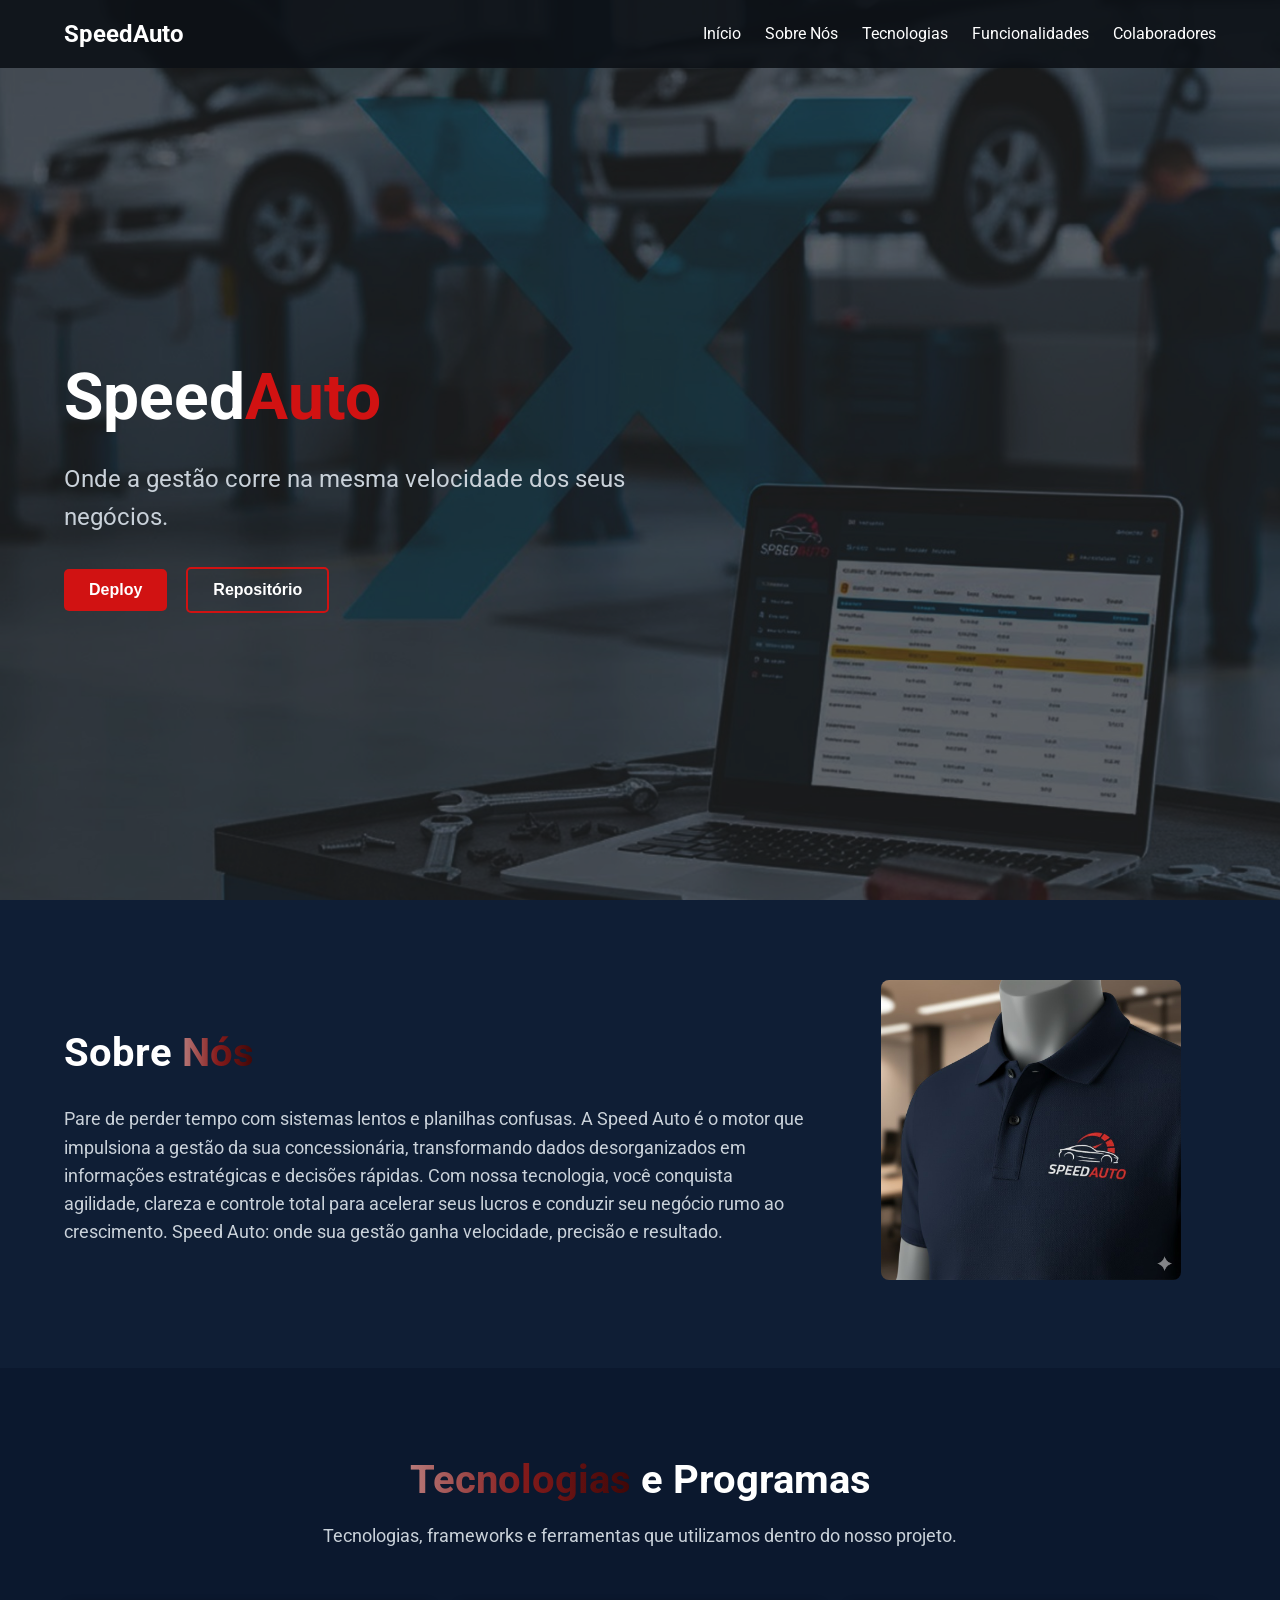
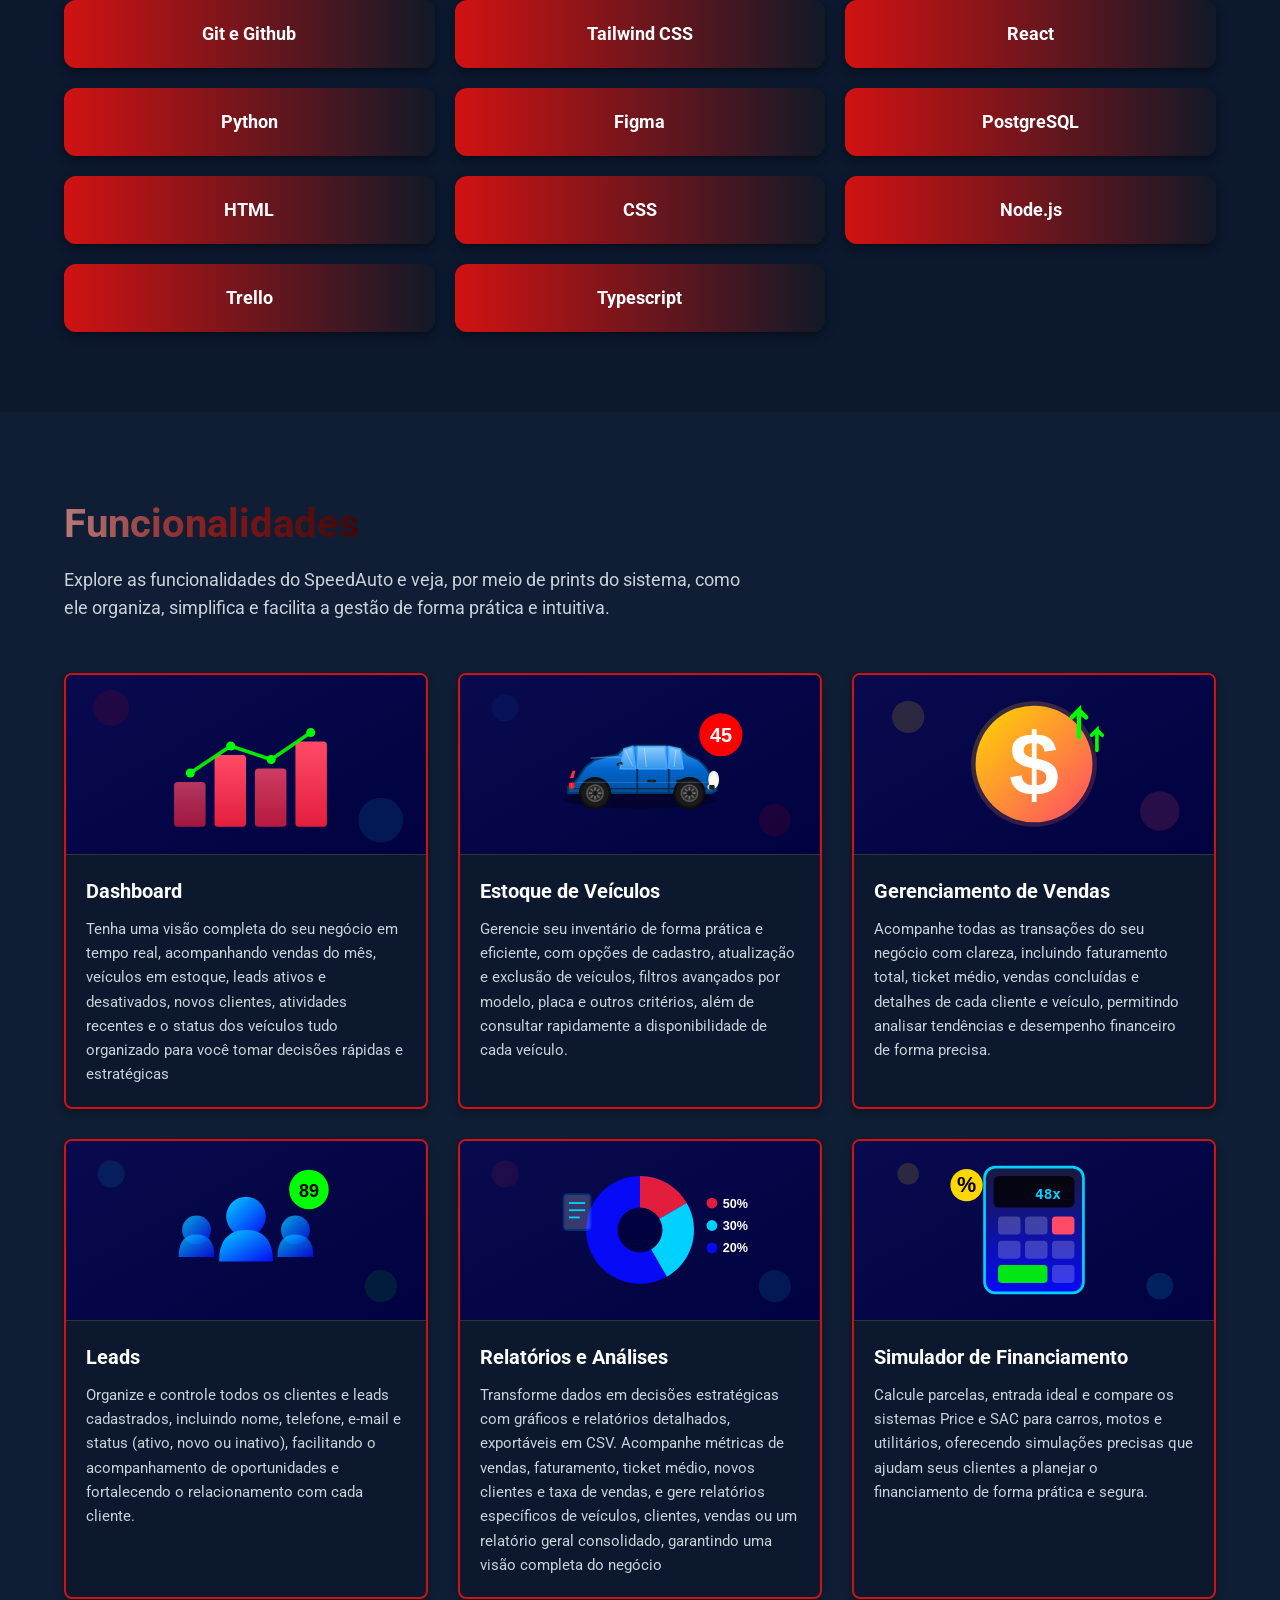
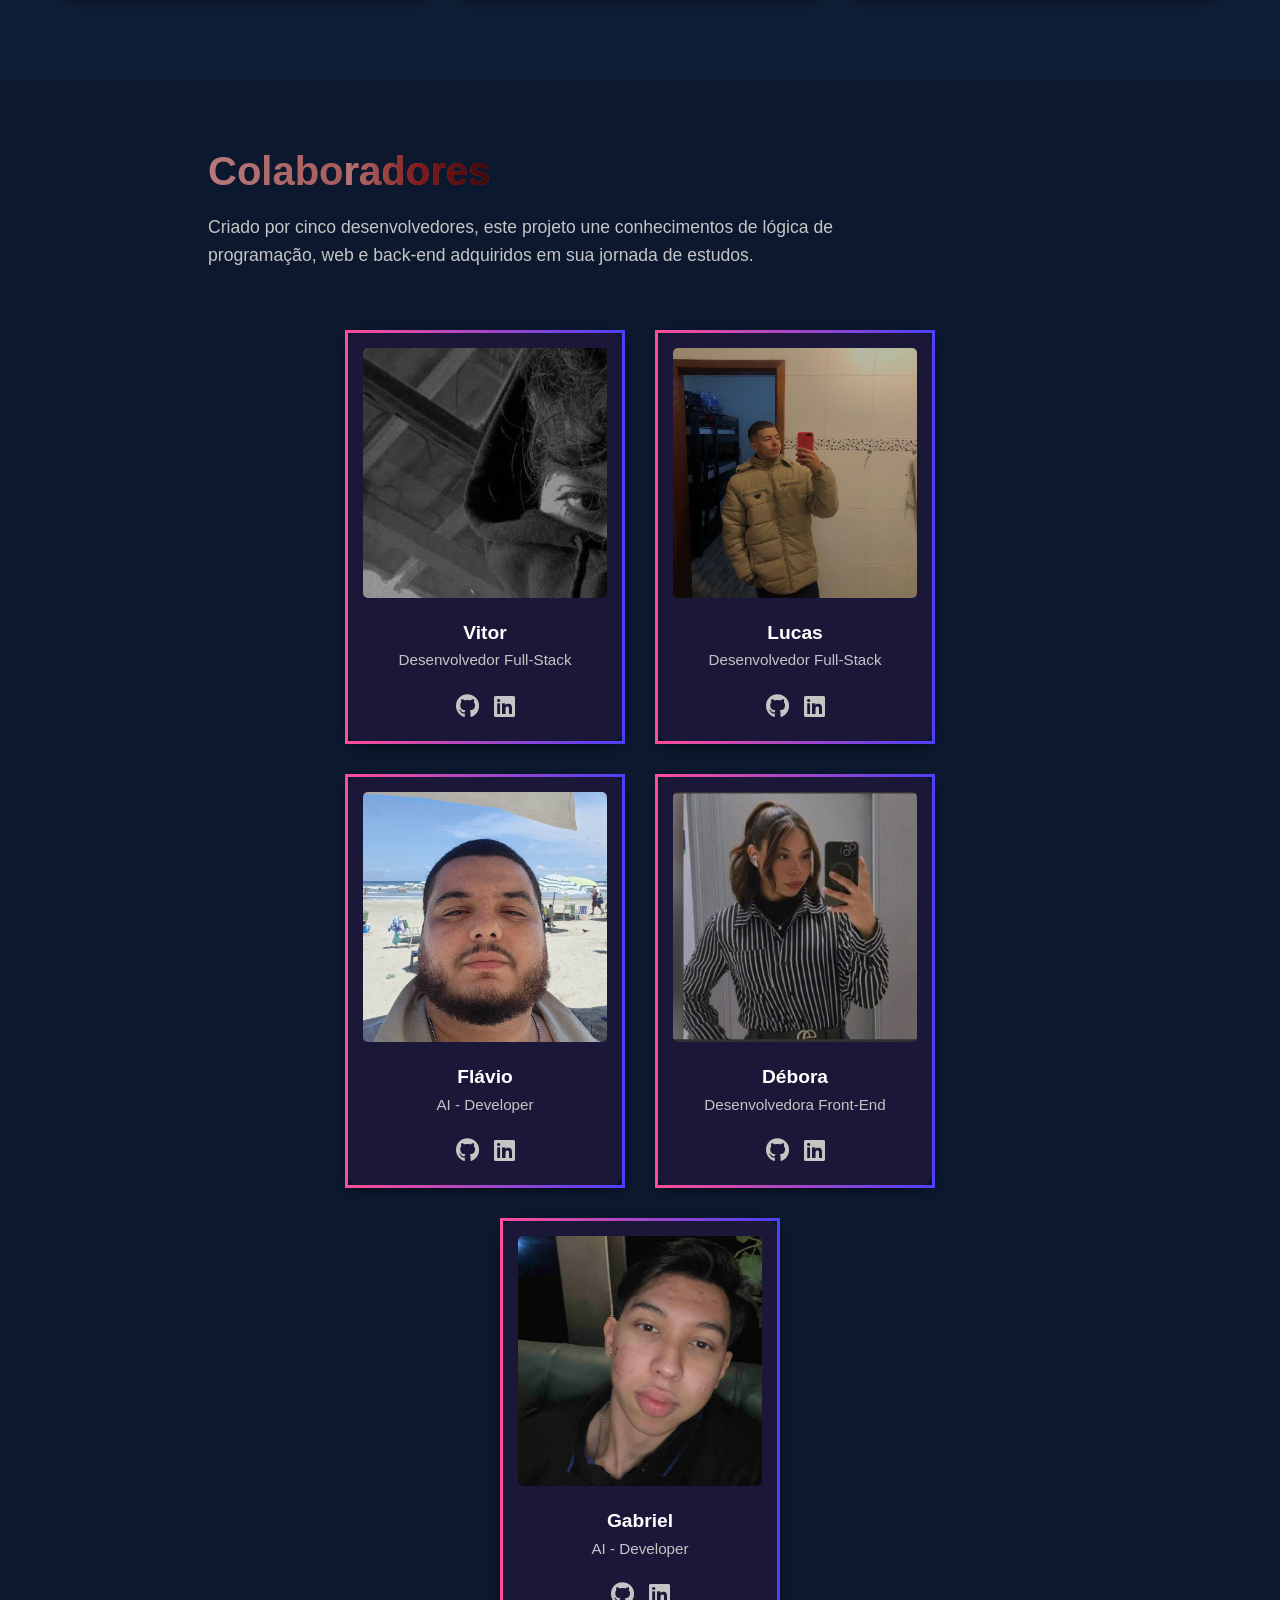
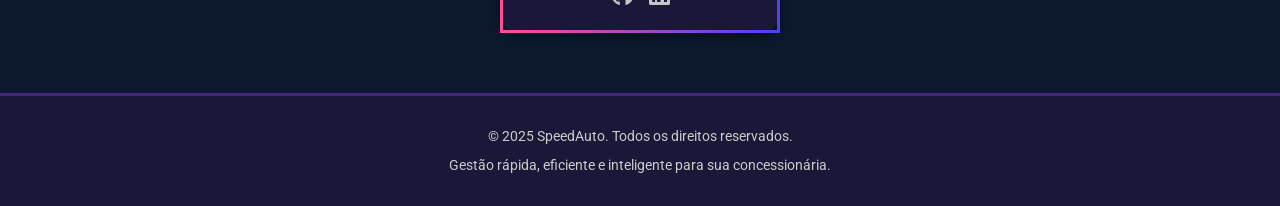
<file: index.html>
<!DOCTYPE html>
<html lang="pt-BR">

<head>
    <meta charset="UTF-8">
    <meta name="viewport" content="width=device-width, initial-scale=1.0">
    <title>SpeedAuto - Gestão na velocidade do seu negócio</title>
    <link rel="stylesheet" href="/styles/style.css">
    <link rel="shortcut icon" href="/img/Logo-Completa-SpeedAuto.ico" type="image/x-icon">
    <link href="https://fonts.googleapis.com/css2?family=Roboto:wght@400;700&display=swap" rel="stylesheet">
    <link rel="stylesheet" href="https://cdnjs.cloudflare.com/ajax/libs/font-awesome/5.15.4/css/all.min.css">
</head>

<body>

    <header>
        <div class="container">
            <div class="logo">SpeedAuto</div>
            <nav>
                <a href="#inicio">Início</a>
                <a href="#sobre">Sobre Nós</a>
                <a href="#tecnologias">Tecnologias</a>
                <a href="#funcionalidades">Funcionalidades</a>
                <a href="#colaboradores">Colaboradores</a>
            </nav>
        </div>
    </header>

    <section class="hero-section" id="inicio">
        <div class="overlay"></div>
        <div class="container content">
            <div class="hero-text">
                <h1>Speed<span class="auto-highlight">Auto</span></h1>
                <p>Onde a gestão corre na mesma velocidade dos seus negócios.</p>
                <div class="hero-actions">
                    <button class="btn deploy" data-link="https://speedauto-dun.vercel.app">Deploy</button>
                    <button class="btn repositorio"
                        data-link="https://github.com/lukinhasc-dev/speedauto">Repositório</button>
                </div>
            </div>
        </div>
    </section>

    <script>
        const buttons = document.querySelectorAll('.hero-actions button');

        buttons.forEach(btn => {
            btn.addEventListener('click', () => {
                const link = btn.getAttribute('data-link');
                window.open(link, '_blank'); // abre em nova aba
            });
        });
    </script>

    <section class="about-section" id="sobre">
        <div class="container">
            <div class="about-content">
                <div class="about-text">
                    <h2>Sobre <span class="highlight">Nós</span></h2>
                    <p>Pare de perder tempo com sistemas lentos e planilhas confusas.
                        A Speed Auto é o motor que impulsiona a gestão da sua concessionária, transformando dados
                        desorganizados em informações estratégicas e decisões rápidas.
                        Com nossa tecnologia, você conquista agilidade, clareza e controle total para acelerar seus
                        lucros e conduzir seu negócio rumo ao crescimento.
                        Speed Auto: onde sua gestão ganha velocidade, precisão e resultado.</p>
                </div>
                <div class="about-image">
                    <img src="/img/camiseta.html.jpeg" alt="Camisa SpeedAuto">
                </div>
            </div>
        </div>
    </section>

    <section class="tech-section" id="tecnologias">
        <div class="container">
            <h2 class="section-title">
                <span class="highlight">Tecnologias</span> e Programas
            </h2>
            <p class="subtitle">Tecnologias, frameworks e ferramentas que utilizamos dentro do nosso projeto.</p>

            <div class="tech-grid">
                <div class="tech-item">Git e Github</div>
                <div class="tech-item">Tailwind CSS</div>
                <div class="tech-item">React</div>
                <div class="tech-item">Python</div>
                <div class="tech-item">Figma</div>
                <div class="tech-item">PostgreSQL</div>
                <div class="tech-item">HTML</div>
                <div class="tech-item">CSS</div>
                <div class="tech-item">Node.js</div>
                <div class="tech-item">Trello</div>
                <div class="tech-item">Typescript</div>
            </div>
        </div>
    </section>

    <footer>
    </footer>

    <section class="funcionalidades-section" id="funcionalidades">
        <div class="container">
            <h2 class="section-title">
                <span class="highlight">Funcionalidades</span>
            </h2>

            <p class="section-subtitle">
                Explore as funcionalidades do SpeedAuto e veja, por meio de prints do sistema,
                como ele organiza, simplifica e facilita a gestão de forma prática e intuitiva.
            </p>

            <div class="cards-grid">

                <div class="feature-card highlighted-card">
                    <div class="card-image-placeholder">
                        <img src="/svg/dashboard.svg" alt="Print da funcionalidade Dashboard">
                    </div>
                    <div class="card-content">
                        <h3>Dashboard</h3>
                        <p>Tenha uma visão completa do seu negócio em tempo real, acompanhando vendas do mês, veículos
                            em estoque, leads ativos e desativados, novos clientes, atividades recentes e o status dos
                            veículos tudo organizado para você tomar decisões rápidas e estratégicas
                        <p>
                    </div>
                </div>

                <div class="feature-card highlighted-card">
                    <div class="card-image-placeholder">
                        <img src="/svg/estoque.svg" alt="Print da funcionalidade Estoque de veiculos">
                    </div>
                    <div class="card-content">
                        <h3>Estoque de Veículos</h3>
                        <p>Gerencie seu inventário de forma prática e eficiente, com opções de cadastro, atualização e
                            exclusão de veículos, filtros avançados por modelo, placa e outros critérios, além de
                            consultar rapidamente a disponibilidade de cada veículo.
                        <p>
                    </div>
                </div>

                <div class="feature-card highlighted-card">
                    <div class="card-image-placeholder">
                        <img src="/svg/vendas.svg" alt="Gerenciamento de Vendas">
                    </div>
                    <div class="card-content">
                        <h3>Gerenciamento de Vendas</h3>
                        <p>Acompanhe todas as transações do seu negócio com clareza, incluindo faturamento total, ticket
                            médio, vendas concluídas e detalhes de cada cliente e veículo, permitindo analisar
                            tendências e desempenho financeiro de forma precisa.</p>
                    </div>
                </div>


                <div class="feature-card highlighted-card">
                    <div class="card-image-placeholder">
                        <img src="/svg/clientes.svg" alt="Leads">
                    </div>
                    <div class="card-content">
                        <h3>Leads</h3>
                        <p>Organize e controle todos os clientes e leads cadastrados, incluindo nome, telefone, e-mail e
                            status (ativo, novo ou inativo), facilitando o acompanhamento de oportunidades e
                            fortalecendo o relacionamento com cada cliente.</p>
                    </div>
                </div>

                <div class="feature-card highlighted-card">
                    <div class="card-image-placeholder">
                        <img src="/svg/relatorios.svg" alt="Relatórios e Análises">
                    </div>
                    <div class="card-content">
                        <h3>Relatórios e Análises</h3>
                        <p> Transforme dados em decisões estratégicas com gráficos e relatórios detalhados, exportáveis
                            em CSV. Acompanhe métricas de vendas, faturamento, ticket médio, novos clientes e taxa de
                            vendas, e gere relatórios específicos de veículos, clientes, vendas ou um relatório geral
                            consolidado, garantindo uma visão completa do negócio</p>
                    </div>
                </div>

                <div class="feature-card highlighted-card">
                    <div class="card-image-placeholder">
                        <img src="/svg/financiamento.svg" alt="Simulador de Financiamento">
                    </div>
                    <div class="card-content">
                        <h3>Simulador de Financiamento</h3>
                        <p>Calcule parcelas, entrada ideal e compare os sistemas Price e SAC para carros, motos e
                            utilitários, oferecendo simulações precisas que ajudam seus clientes a planejar o
                            financiamento de forma prática e segura.</p>
                    </div>
                </div>


            </div>
        </div>
    </section>

    <section class="colaboradores-section" id="colaboradores">
        <div class="container">
            <h2 class="titulo-colaboradores">Colabo<span class="highlight">radores</span></h2>

            <p class="descricao">
                Criado por cinco desenvolvedores, este projeto une conhecimentos de lógica de programação, web e
                back-end adquiridos em sua jornada de estudos.
            </p>

            <div class="cards-container">

                <div class="card">
                    <div class="perfil">
                        <img src="/img/vitor.jpeg" alt="Foto de Vitor" class="perfil-img">
                    </div>
                    <h3 class="nome">Vitor</h3>
                    <p class="cargo">Desenvolvedor Full-Stack</p>

                    <div class="links-sociais">
                        <a data-link="https://github.com/vt-debug" onclick="window.open(this.dataset.link, '_blank')"
                            rel="noopener noreferrer">
                            <i class="fab fa-github"></i>
                        </a>

                        <a data-link="https://www.linkedin.com/in/vitor-alexandre-356aa42a7"
                            onclick="window.open(this.dataset.link, '_blank')" rel="noopener noreferrer">
                            <i class="fab fa-linkedin"></i>
                        </a>
                    </div>
                </div>

                <div class="card">
                    <div class="perfil">
                        <img src="/img/lucas.jpeg" alt="Foto de Lucas" class="perfil-img">
                    </div>
                    <h3 class="nome">Lucas</h3>
                    <p class="cargo">Desenvolvedor Full-Stack</p>

                    <div class="links-sociais">
                        <a data-link="https://github.com/lukinhasc-dev"
                            onclick="window.open(this.dataset.link, '_blank')" rel="noopener noreferrer">
                            <i class="fab fa-github"></i>
                        </a>

                        <a data-link="https://www.linkedin.com/in/lukinhasclessa/"
                            onclick="window.open(this.dataset.link, '_blank')" rel="noopener noreferrer">
                            <i class="fab fa-linkedin"></i>
                        </a>
                    </div>
                </div>

                <div class="card">
                    <div class="perfil">
                        <img src="/img/flavio.jpeg" alt="Foto de Flavio" class="perfil-img">
                    </div>
                    <h3 class="nome">Flávio</h3>
                    <p class="cargo">AI - Developer</p>

                    <div class="links-sociais">
                        <a data-link="https://github.com/FhVieira13" onclick="window.open(this.dataset.link, '_blank')"
                            rel="noopener noreferrer">
                            <i class="fab fa-github"></i>
                        </a>

                        <a data-link="https://www.linkedin.com/in/flavio-henrique-984951223/"
                            onclick="window.open(this.dataset.link, '_blank')" rel="noopener noreferrer">
                            <i class="fab fa-linkedin"></i>
                        </a>
                    </div>
                </div>

                <div class="card">
                    <div class="perfil">
                        <img src="/img/debora.jpeg" alt="Foto de Débora" class="perfil-img">
                    </div>
                    <h3 class="nome">Débora</h3>
                    <p class="cargo">Desenvolvedora Front-End</p>

                    <div class="links-sociais">
                        <a data-link="https://github.com/Dehhminiqz" onclick="window.open(this.dataset.link, '_blank')"
                            rel="noopener noreferrer">
                            <i class="fab fa-github"></i>
                        </a>

                        <a data-link="https://www.linkedin.com/in/debora-gon%C3%A7alves-de-oliveira-bb0501287/"
                            onclick="window.open(this.dataset.link, '_blank')" rel="noopener noreferrer">
                            <i class="fab fa-linkedin"></i>
                        </a>
                    </div>
                </div>

                <div class="card">
                    <div class="perfil">
                        <img src="/img/gabriel.png" alt="Foto de Gabriel" class="perfil-img">
                    </div>
                    <h3 class="nome">Gabriel</h3>
                    <p class="cargo">AI - Developer</p>

                    <div class="links-sociais">
                        <a data-link="https://github.com/Gabriel-Augusto05"
                            onclick="window.open(this.dataset.link, '_blank')" rel="noopener noreferrer">
                            <i class="fab fa-github"></i>
                        </a>

                        <a data-link="https://www.linkedin.com/in/augusto1605/"
                            onclick="window.open(this.dataset.link, '_blank')" rel="noopener noreferrer">
                            <i class="fab fa-linkedin"></i>
                        </a>
                    </div>
                </div>

            </div>
        </div>
    </section>

    <footer class="site-footer">
    <div class="container footer-content">
        <p>© 2025 SpeedAuto. Todos os direitos reservados.</p>
        <p>Gestão rápida, eficiente e inteligente para sua concessionária.</p>
    </div>
</footer>



</body>
</file>
<file: styles/style.css>
/* Variáveis de Cores */
:root {
    --primary-color: #d11212; /* Vermelho vibrante */
    --secondary-color: #121f37; /* Fundo escuro/quase preto */
    --text-color: #ffffff;
    --background-dark: #192230; /* Fundo de seção */
    --bar-color: #23272b; /* Cor da barra de progresso (fundo) */
}

* {
    margin: 0;
    padding: 0;
    box-sizing: border-box;
}

body {
    font-family: 'Roboto', sans-serif;
    color: var(--text-color);
    background-color: var(--secondary-color);
    line-height: 1.6;
}

.container {
    width: 90%;
    max-width: 1200px;
    margin: 0 auto;
}

.highlight {
    color: var(--primary-color);
}

.btn {
    padding: 10px 20px;
    border: none;
    border-radius: 5px;
    cursor: pointer;
    font-weight: bold;
    transition: background-color 0.3s;
}

/* --- Cabeçalho --- */
header {
    background-color: rgba(13, 17, 23, 0.9); /* Fundo semi-transparente */
    position: fixed;
    width: 100%;
    z-index: 100;
}

header .container {
    display: flex;
    justify-content: space-between;
    align-items: center;
    padding: 15px 0;
}

.logo {
    font-size: 1.5rem;
    font-weight: 700;
    color: var(--text-color);
}

nav a {
    color: var(--text-color);
    text-decoration: none;
    margin-left: 20px;
    transition: color 0.3s;
}

nav a:hover {
    color: var(--primary-color);
}

.btn-abrir {
    background-color: #2da44e; /* Botão verde para contraste */
    color: var(--text-color);
    padding: 8px 15px;
    margin-left: 20px;
    border: none;
    border-radius: 5px;
    cursor: pointer;
    font-weight: bold;
}

/* --- Hero Section --- */
.hero-section {
    position: relative;
    height: 100vh;
    display: flex;
    align-items: center;
    justify-content: center;
    text-align: left;
    /* Imagem de Fundo Placeholder */
    background-image: url('/img/fundo\ css.jpeg'); 
    background-size: cover;
    background-position: center;
}

.overlay {
    position: absolute;
    top: 0;
    left: 0;
    width: 100%;
    height: 100%;
    background: rgba(0, 0, 0, 0.6); /* Escurece a imagem */
}

.hero-section .content {
    position: relative;
    z-index: 1;
    display: flex;
    flex-direction: column;
    justify-content: center;
    height: 100%;
    padding-top: 60px; /* Ajusta por causa do cabeçalho fixo */
    
}

.hero-text {
    max-width: 600px;
}

.hero-text h1 {
    font-size: 4rem;
    font-weight: 700;
    margin-bottom: 10px;
}

.hero-text .auto-highlight {
    color: var(--primary-color);
}

.hero-text p {
    font-size: 1.5rem;
    margin-bottom: 30px;
    color: #c9d1d9;
}

.hero-actions .btn {
    margin-right: 15px;
    font-size: 1rem;
    padding: 12px 25px;
}

.deploy {
    background-color: var(--primary-color);
    color: var(--text-color);
}

.repositorio {
    background-color: transparent;
    border: 2px solid var(--primary-color);
    color: var(--text-color);
}

.about-section {
    padding: 80px 0;
    background-color: var(--background-dark);
}

.about-content {
    display: flex;
    gap: 40px;
    align-items: center;
}

.about-text {
    flex: 2;
}

.about-text h2 {
    font-size: 2.5rem;
    margin-bottom: 20px;
}

.about-text p {
    font-size: 1.1rem;
    color: #c9d1d9;
}

.about-image {
    flex: 1;
    text-align: center;
}

.about-image img {
    width: 100%;
    max-width: 300px;
    height: auto;
    border-radius: 8px;
    object-fit: cover;
}
.tech-section {
    padding: 80px 0;
    background-color: var(--secondary-color);
}

.tech-section h2 {
    font-size: 2.5rem;
    margin-bottom: 10px;
    text-align: center;
}

.tech-section .subtitle {
    text-align: center;
    color: #c9d1d9;
    margin-bottom: 50px;
    font-size: 1.1rem;
}

.tech-grid {
    display: flex;
    justify-content: center;
    flex-wrap: wrap;
    gap: 25px;
}

.tech-item {
    background: linear-gradient(90deg, #d11212, #111927);
    border-radius: 12px;
    color: #ffffff;
    font-weight: bold;
    font-size: 1.1rem;
    padding: 20px 30px;
    text-align: center;
    box-shadow: 0 4px 10px rgba(0, 0, 0, 0.4);
    transition: transform 0.3s ease, box-shadow 0.3s ease;
}
.tech-item:hover {
    transform: translateY(-6px);
    box-shadow: 0 6px 20px rgba(0, 0, 0, 0.6);
}

@media (min-width: 900px) {
    .tech-grid {
        display: grid;
        grid-template-columns: repeat(3, 1fr);
        gap: 20px;
    }
}
@media (max-width: 768px) {
    .tech-grid {
        grid-template-columns: 1fr 1fr;
    }
}
:root {
    --primary-color:#d11212; /* Vermelho vibrante */
    --secondary-color: #0b182e; /* Fundo escuro/quase preto */
    --text-color: #ffffff;
    --background-dark: #0f1e35; 
}
.container {
    width: 90%;
    max-width: 1200px;
    margin: 0 auto;
}

.highlight {
    background: linear-gradient(90deg, #f2eeee, #820e0e, #460909);
    -webkit-background-clip: text;
    -webkit-text-fill-color: transparent;
    background-clip: text;
    color: transparent;
}
.funcionalidades-section {
    padding: 80px 0;
    background-color: var(--background-dark, #192230); 
}

.section-title {
    font-size: 2.5rem;
    margin-bottom: 10px;
    text-align: left; 
    color: inherit; 
}

.section-subtitle {
    text-align: left; 
    color: #c9d1d9;
    margin-bottom: 50px;
    font-size: 1.1rem;
    max-width: 700px; 
}



.cards-grid {
    display: grid;
    
    grid-template-columns: repeat(3, 1fr); 
    gap: 30px;
}

.feature-card {
    background-color: var(--secondary-color, #111822);
    border-radius: 8px;
    box-shadow: 0 4px 10px rgba(0, 0, 0, 0.3);
    overflow: hidden;
    transition: transform 0.3s ease, box-shadow 0.3s ease;
    cursor: pointer;
}

/* Efeito ao passar o mouse */
.feature-card:hover {
    transform: translateY(-6px);
    box-shadow: 0 8px 20px rgba(0, 0, 0, 0.5);
}

.highlighted-card {
    border: 2px solid var(--primary-color, #d11212);
}

/* Área da Imagem */
.card-image-placeholder {
    width: 100%;
    height: 180px; 
    background-color: #0d121c; 
    border-bottom: 1px solid #333; 
    display: flex;
    justify-content: center;
    align-items: center;
}

.card-image-placeholder img {
    width: 100%;
    height: 100%;
    object-fit: cover; 
    display: block;
}

.card-content {
    padding: 20px;
}

.card-content h3 {
    font-size: 1.25rem;
    color: var(--text-color, #ffffff);
    margin-bottom: 10px;
}

.card-content p {
    font-size: 0.95rem;
    color: #c9d1d9;
}

@media (max-width: 900px) {
    .cards-grid {
        
        grid-template-columns: repeat(2, 1fr); 
    }
}

@media (max-width: 500px) {
    .cards-grid {
        
        grid-template-columns: 1fr; 
    }
    .section-title, .section-subtitle {
        text-align: center;
    }
}
.colaboradores-section {
    max-width: 1000px;
    width: 100%;
    margin: 60px auto; 
    padding: 0 20px;
    box-sizing: border-box;
    background: transparent; 
    color: #FFFFFF; 
    font-family: Arial, sans-serif;
}

.titulo-colaboradores {
    font-size: 2.5rem;
    font-weight: 700;
    text-align: left; 
    margin-bottom: 10px;
}

.highlight {
    background: linear-gradient(90deg, #b77979, #851b1b, #3f0707);
    -webkit-background-clip: text;
    -webkit-text-fill-color: transparent;
    background-clip: text;
    color: transparent;
}

.descricao {
    max-width: 700px;
    margin: 0 auto 40px 0; 
    font-size: 1.1rem;
    line-height: 1.6;
    color: #C5C5C5; 
    text-align: left;
}

.cards-container{
  display: grid;
  grid-template-columns: repeat(3, minmax(220px, 1fr)); /* 3 colunas fixas/fluídas */
  gap: 30px;
  padding-top: 20px;
  max-width: 1100px;   /* controla quando o grid fica muito esticado */
  margin: 0 auto;      /* centraliza o bloco de cards na página */
  justify-items: center; /* centraliza cada card dentro da célula */
  align-items: start;
}

.card {
    width: 200px;
    padding: 15px;
    background-color: #1A1738;
    border-radius: 10px;
    text-align: center;

    /* Sombra */
    box-shadow: 0 4px 10px rgba(0, 0, 0, 0.4);

    /* Borda com gradiente */
    border: 3px solid transparent;
    border-image: linear-gradient(to right, #45247e, #1c184a);
    border-image-slice: 1;

    /* Animação */
    transition: transform .2s ease;
}


.card:hover {
    transform: translateY(-5px);
}

.perfil {
    width: 100%;
    height: 180px; 
    background: #000; 
    border-radius: 5px; 
    margin-bottom: 15px;
    overflow: hidden;
}

.perfil-img { 
    width: 100%;
    height: 100%;
    object-fit: cover;
}

.nome {
    margin-top: 15px;
    font-weight: 700;
    font-size: 1.2rem;
    color: #FFFFFF; 
}

.cargo {
    font-size: 0.95rem;
    margin-bottom: 15px;
    color: #C5C5C5; 
}

.links-sociais {
    display: flex;
    justify-content: center;
    gap: 15px;
}

.links-sociais a {
    font-size: 1.5em; 
    color: #C5C5C5; 
    transition: color .2s ease, transform .2s ease;
}

.links-sociais a:hover {
    color: #FF4D97; 
    transform: scale(1.2);
}

@media (max-width: 768px) {
    .cards-container {
        gap: 20px;
    }

    .card {
        width: 45%;
        max-width: 250px;
    }
}

@media (max-width: 500px) {
    .card {
        width: 85%;
        max-width: 300px;
    }
    .titulo-colaboradores, .descricao {
        text-align: center;
    }
    .descricao {
        margin: 0 auto 40px auto;
    }
}
.colaboradores-section {
    max-width: 1000px;
    width: 100%;
    margin: 60px auto; 
    padding: 0 20px;
    box-sizing: border-box;
    background: transparent; 
    color: #FFFFFF;
    font-family: Arial, sans-serif;
}

.titulo-colaboradores {
    font-size: 2.5rem;
    font-weight: 700;
    text-align: left;
    margin-bottom: 10px;
    
    background: linear-gradient(90deg, #b77979, #851b1b, #3f0707); 
    -webkit-background-clip: text; 
    -webkit-text-fill-color: transparent; 
    background-clip: text;
    color: transparent; 
}

.cards-container {
    display: flex;
    justify-content: center;
    gap: 30px; 
    flex-wrap: wrap; 
    padding-top: 20px;
}

.card {
    background-color: #1A1738;
    width: 280px; 
    max-width: 100%; 
    padding: 15px; 
    border-radius: 20px;
    text-align: center;
    box-shadow: 0 4px 10px rgba(0, 0, 0, 0.4);
    
    border: 3px solid transparent; 
    border-image: linear-gradient(to right, #FF4D97, #4E40F8); 
    border-image-slice: 1; 
    transition: transform .2s ease;
}

.card:hover {
    transform: translateY(-5px);
}

.perfil {
    width: 100%;
    height: 250px; 
    background: #000; 
    border-radius: 5px; 
    margin-bottom: 20px; 
    overflow: hidden;
}

.perfil-img {
    width: 100%;
    height: 100%;
    object-fit: cover;
}

.site-footer {
    background-color: #1A1738; /* fundo escuro, combinando com o site */
    color: #fff;
    padding: 30px 20px;
    text-align: center;
    font-family: 'Roboto', sans-serif;
    border-top: 3px solid #45247e; /* detalhe de borda elegante */
}

.site-footer .footer-content {
    max-width: 1100px;
    margin: 0 auto;
    display: flex;
    flex-direction: column;
    gap: 8px;
}

.site-footer p {
    margin: 0;
    font-size: 14px;
    font-weight: 400;
    line-height: 1.5;
    color: #ccc; /* suaviza o contraste com o fundo */
}

@media (max-width: 600px) {
    .site-footer p {
        font-size: 13px;
    }
}


@media (max-width: 768px) {
    .cards-container {
        gap: 20px;
    }

    .card {
        width: 45%; 
        max-width: 250px;
        padding: 15px; 
    }
    
    .perfil {
        height: 180px; 
        margin-bottom: 15px;
    }
}

@media (max-width: 500px) {
    .card {
        width: 85%; 
        max-width: 300px;
    }
    .titulo-colaboradores, .descricao {
        text-align: center;
    }
    .descricao {
        margin: 0 auto 40px auto;
    }
}
</file>
